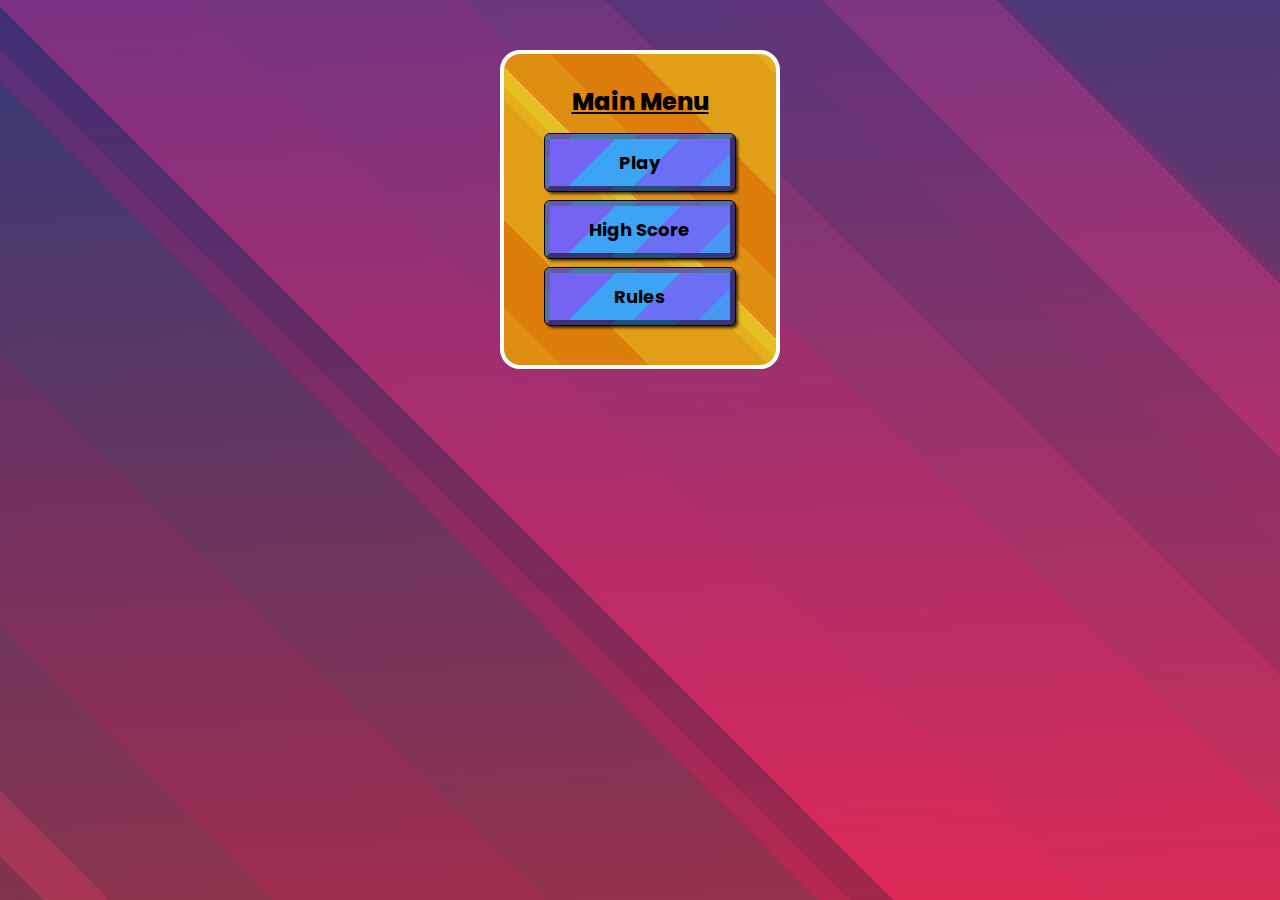
<file: index.html>
<!DOCTYPE html>
<html lang="en">
<head>
    <meta charset="UTF-8">
    <meta name="viewport" content="width=device-width, initial-scale=1.0">

    <!-- -=-=--=-=-=-=- SEO =-=-=-=-=-=- -->
    <meta name="description" content="Play Rock Paper Scissors online for free! Smooth animations, score tracking, mobile-friendly, fun for all ages, no ads, no downloads.">
    <!-- Basic SEO -->
    <meta name="keywords" content="
    rock paper scissors,
    rps game,
    online rps,
    rps game GitHub,
    rps code example,
    rps game project,
    make a game with html css js,
    html css game,
    game logic example,
    frontend project,
    javascript projects for beginners,
    web game development,
    interactive browser game,
    fun interactive game,
    free interactive games,
    click based games,
    button click games,
    score tracking game,
    rps tournament mode,
    local multiplayer games,
    keyboard games,
    mouse games,
    web games with animation,
    responsive web games,
    mobile friendly games,
    responsive design games,
    creative browser games,
    RPS with UI,
    game UI project,
    simple animation games,
    mini javascript games,
    games without login,
    play now games,
    zero-install games,
    touchscreen games,
    low storage games,
    lightweight games,
    html5 arcade games,
    classic web games,
    arcade style game,
    small online games,
    creative coding projects,
    browser logic games,
    gesture recognition game,
    scissors paper stone,
    rock paper scissors variations,
    best of three rps game,
    infinite play rps,
    animated rock paper scissors,
    fun with JavaScript,
    html game idea,
    rock paper scissors online multiplayer,
    javascript mini project,
    student portfolio game,
    rps portfolio example,
    stylized game UI,
    gamified UI example,
    css animations game,
    learn js with game,
    RPS challenge,
    game logic tutorial,
    rps web app,
    web based fun app,
    no backend games,
    frontend only games
    ">
    
    <meta name="author" content="Nijamul Hasan Fahad" />
    <meta name="robots" content="index, follow" />
    
    <!-- Open Graph / Facebook -->
    <meta property="og:type" content="website" />
    <meta property="og:title" content="RPS Game - Play Rock Paper Scissors Online" />
    <meta property="og:description" content="Challenge yourself with the classic Rock Paper Scissors game online. Have fun and compete with friends!" />
    <meta property="og:url" content="https://nijamulhasan.github.io/RPS/" />
    <meta property="og:image" content="https://nijamulhasan.github.io/RPS/card-icon.jpg" />
    
    <!-- Twitter Card -->
    <meta name="twitter:card" content="summary_large_image" />
    <meta name="twitter:title" content="RPS Game - Play Rock Paper Scissors Online" />
    <meta name="twitter:description" content="Challenge yourself with the classic Rock Paper Scissors game online. Have fun and compete with friends!" />
    <meta name="twitter:image" content="https://nijamulhasan.github.io/RPS/card-icon.jpg" />
    <meta name="twitter:site" content="@yourtwitterhandle" />
    
    <!-- =============SEO End======= -->
    <link rel="canonical" href="https://nijamulhasan.github.io/RPS/" />
    <!-- GOOGLE FONTS -->
    <link rel="preconnect" href="https://fonts.googleapis.com">
    <link rel="preconnect" href="https://fonts.gstatic.com" crossorigin>
    <link href="https://fonts.googleapis.com/css2?family=Poppins:ital,wght@0,100;0,200;0,300;0,400;0,500;0,600;0,700;0,800;0,900;1,100;1,200;1,300;1,400;1,500;1,600;1,700;1,800;1,900&display=swap" rel="stylesheet">
    <!-- end -->

    <!-- ---------FONT AWESOME--------------- -->
    <link rel="stylesheet" href="https://cdnjs.cloudflare.com/ajax/libs/font-awesome/6.7.2/css/all.min.css">
    <!-- -----------FONT AWESOME END--------- -->

    <!-- ----------- MY STYLES ----------- -->
    <link rel="stylesheet" href="style.css">
    <link rel="stylesheet" href="responsive.css">
    <!-- --------- MY STYLES END --------- -->
    <!-- icon -->
    <link rel="icon" type="image/x-icon" href="Paper.png">

    <title>Rock Paper Scissor - Main Menu</title>
</head>
<body id="index">
    <div class="main_menu">
        <h2>Main Menu</h2>
        <button><a href="game.html">Play</a></button>
        <button><a href="highscore.html">High Score</a></button>
        <button onclick="goToRules('index.html')">Rules</button>
    </div>
    <script src="https://cdnjs.cloudflare.com/ajax/libs/jquery/3.7.1/jquery.min.js"></script>
    <script src="index.js"></script>
</body>
</html>
</file>
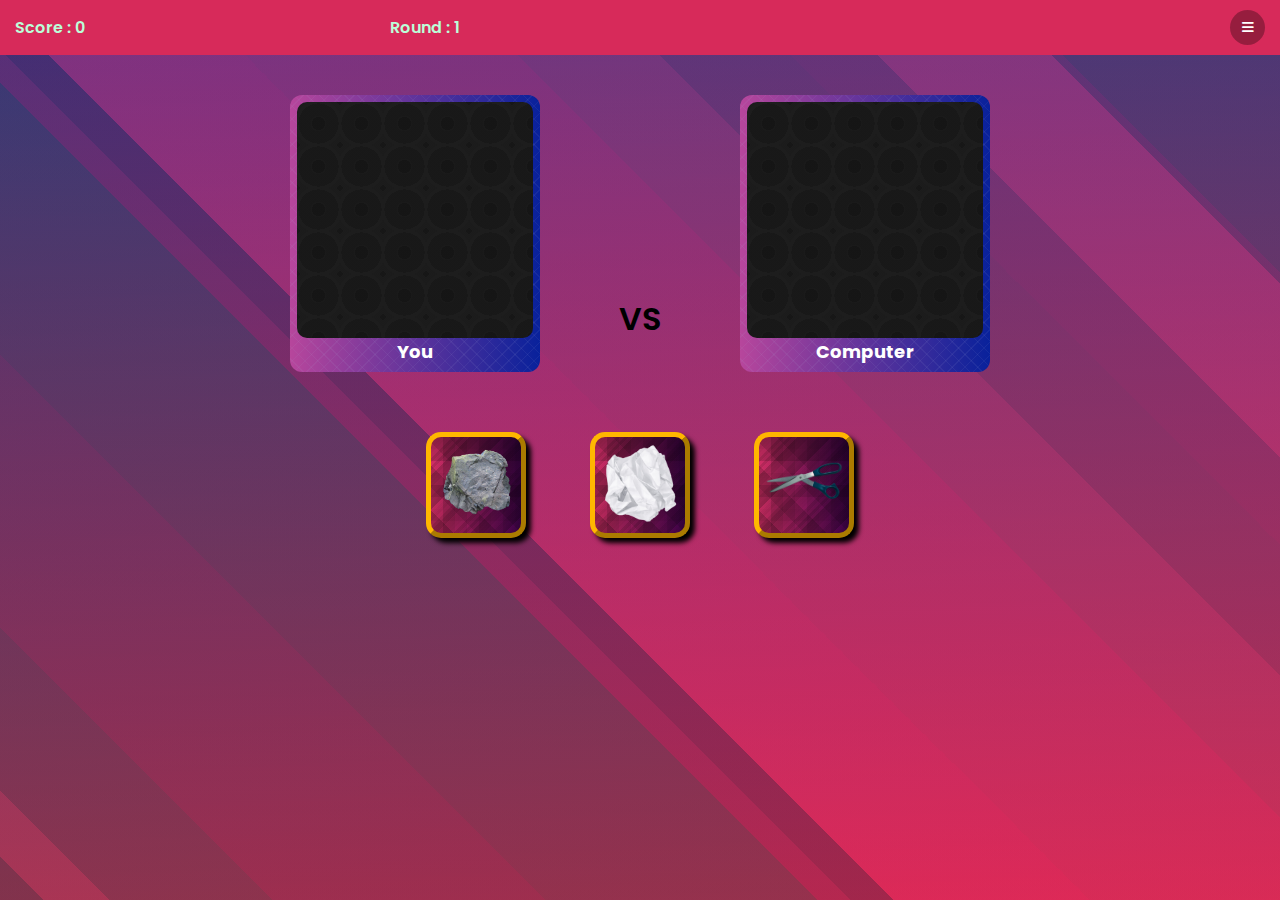
<file: game.html>
<!DOCTYPE html>
<html lang="en">
<head>
    <meta charset="UTF-8">
    <meta name="viewport" content="width=device-width, initial-scale=1.0">
    <!-- GOOGLE FONTS -->
    <link rel="preconnect" href="https://fonts.googleapis.com">
    <link rel="preconnect" href="https://fonts.gstatic.com" crossorigin>
    <link href="https://fonts.googleapis.com/css2?family=Poppins:ital,wght@0,100;0,200;0,300;0,400;0,500;0,600;0,700;0,800;0,900;1,100;1,200;1,300;1,400;1,500;1,600;1,700;1,800;1,900&display=swap" rel="stylesheet">
    <!-- end -->
    <link rel="stylesheet" href="https://cdnjs.cloudflare.com/ajax/libs/font-awesome/6.7.2/css/all.min.css">
    <link rel="stylesheet" href="style.css">
    <link rel="stylesheet" href="responsive.css">
    <link rel="icon" type="image/x-icon" href="Paper.png">
    <title>Rock Paper Scissor - Game</title>
</head>
<body>
    <div class="result_popup hidden">
        <h2 class="WINorLOSEorDRAW">Final Result</h2>
        <table>
            <thead>
                <tr>
                    <th></th>
                    <th>YOU</th>
                    <th>COMPUTER</th>
                </tr>
            </thead>
            <tbody>
                <tr>
                    <td>WIN</td>
                    <td>1</td>
                    <td>3</td>
                </tr>
                <tr>
                    <td>LOSE</td>
                    <td>2</td>
                    <td>1</td>
                </tr>
                <tr>
                    <td>DRAW</td>
                    <td>5</td>
                    <td>0</td>
                </tr>
                <tr>
                    <td>SCORE</td>
                    <td>10</td>
                    <td>11</td>
                </tr>
            </tbody>
        </table>
        <button><a href="index.html">OK</a></button>
    </div>
    <nav>
        <div class="score">
            <p class="scr">Score : 0</p>
        </div>
        <div class="rounds">
            <p class="rnd">Round : 1</p>
        </div>
        <div class="links">
            <button><i class="fa-solid fa-bars"></i></button>
        </div>
        <div class="dropdown hidden">
            <ul>
                <li><button onclick="goToRules('game.html')">Rules</button></li>
                <hr>
                <li><a href="index.html">Exit</a></li>
            </ul>
        </div>
    </nav>
    <div class="moves_box">
        <div class="user">
            <div class="img_move img1">
            </div>
            <div class="noun">You</div>
        </div>
        <div class="VS">
            <h1>VS</h1>
        </div>
        <div class="computer">
            <div class="img_move img2">
            </div>
            <div class="noun">Computer</div>
        </div>
    </div>
    <div class="input_box">
        <button class="inp_btn i1"><img src="Rock.png" alt="Rock"></button>
        <button class="inp_btn i2"><img src="Paper.png" alt="Paper"></button>
        <button class="inp_btn i3"><img src="Scissor.png" alt="Scissor"></button>
    </div>
    <div class="status">YOU WIN or LOSE</div>
    <script src="https://cdnjs.cloudflare.com/ajax/libs/jquery/3.7.1/jquery.min.js"></script>
    <script src="index.js"></script>
</body>
</html>
</file>
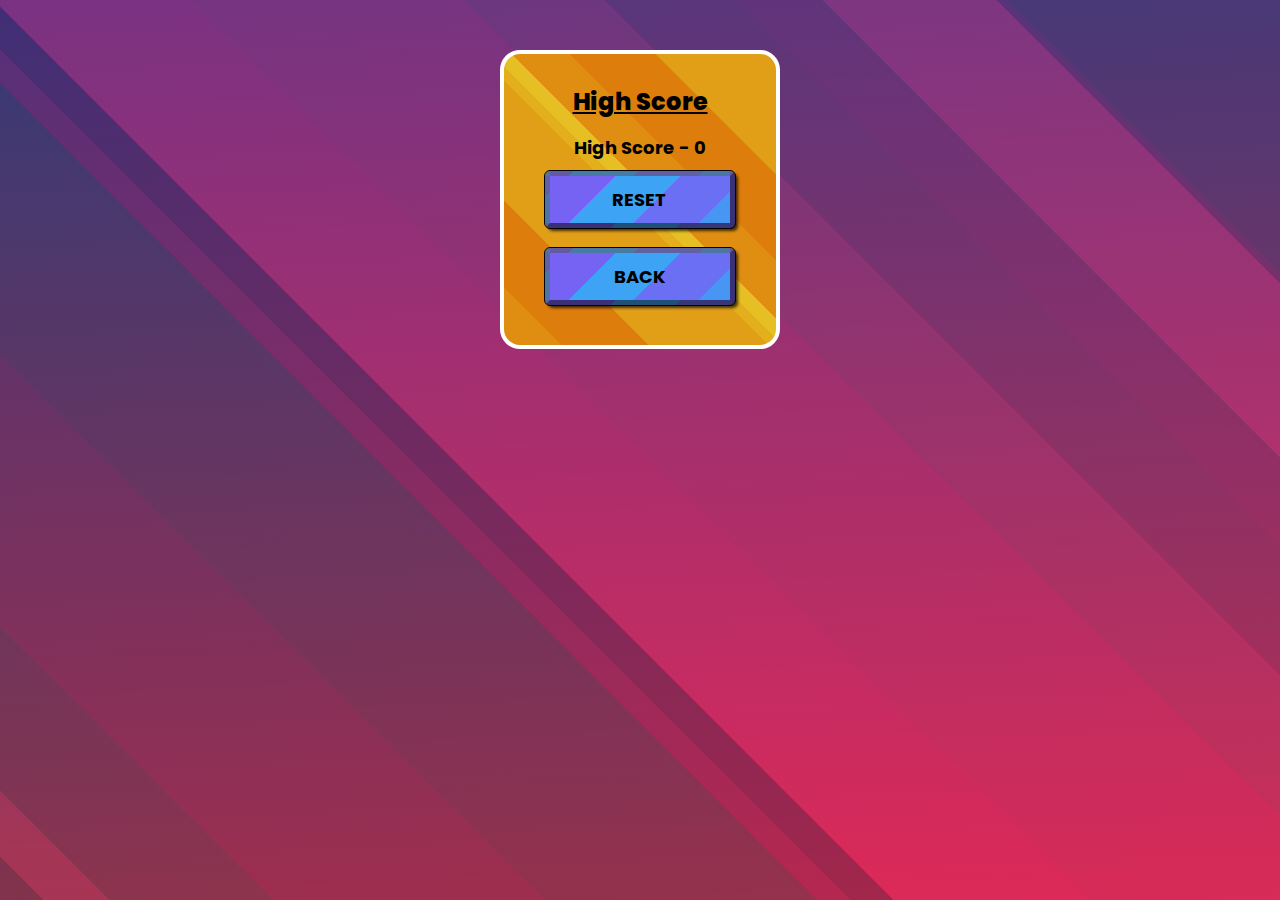
<file: highscore.html>
<!DOCTYPE html>
<html lang="en">
<head>
    <meta charset="UTF-8">
    <meta name="viewport" content="width=device-width, initial-scale=1.0">
    <!-- GOOGLE FONTS -->
    <link rel="preconnect" href="https://fonts.googleapis.com">
    <link rel="preconnect" href="https://fonts.gstatic.com" crossorigin>
    <link href="https://fonts.googleapis.com/css2?family=Poppins:ital,wght@0,100;0,200;0,300;0,400;0,500;0,600;0,700;0,800;0,900;1,100;1,200;1,300;1,400;1,500;1,600;1,700;1,800;1,900&display=swap" rel="stylesheet">
    <!-- end -->
    <link rel="stylesheet" href="https://cdnjs.cloudflare.com/ajax/libs/font-awesome/6.7.2/css/all.min.css">
    <link rel="stylesheet" href="style.css">
    <link rel="stylesheet" href="responsive.css">
    <link rel="icon" type="image/x-icon" href="Paper.png">
    <title>Rock Paper Scissor - High Score</title>
</head>
<body id="highscore">
    <div class="panal">
        <h2>High Score</h2>
        <p class="high_score_space"></p>
        <button class="reset_btn" onclick="reset()">RESET</button>
        <button><a href="index.html" class="back_btn">BACK</a></button>
    </div>
    <script src="https://cdnjs.cloudflare.com/ajax/libs/jquery/3.7.1/jquery.min.js"></script>
    <script src="index.js"></script>
</body>
</html>
</file>
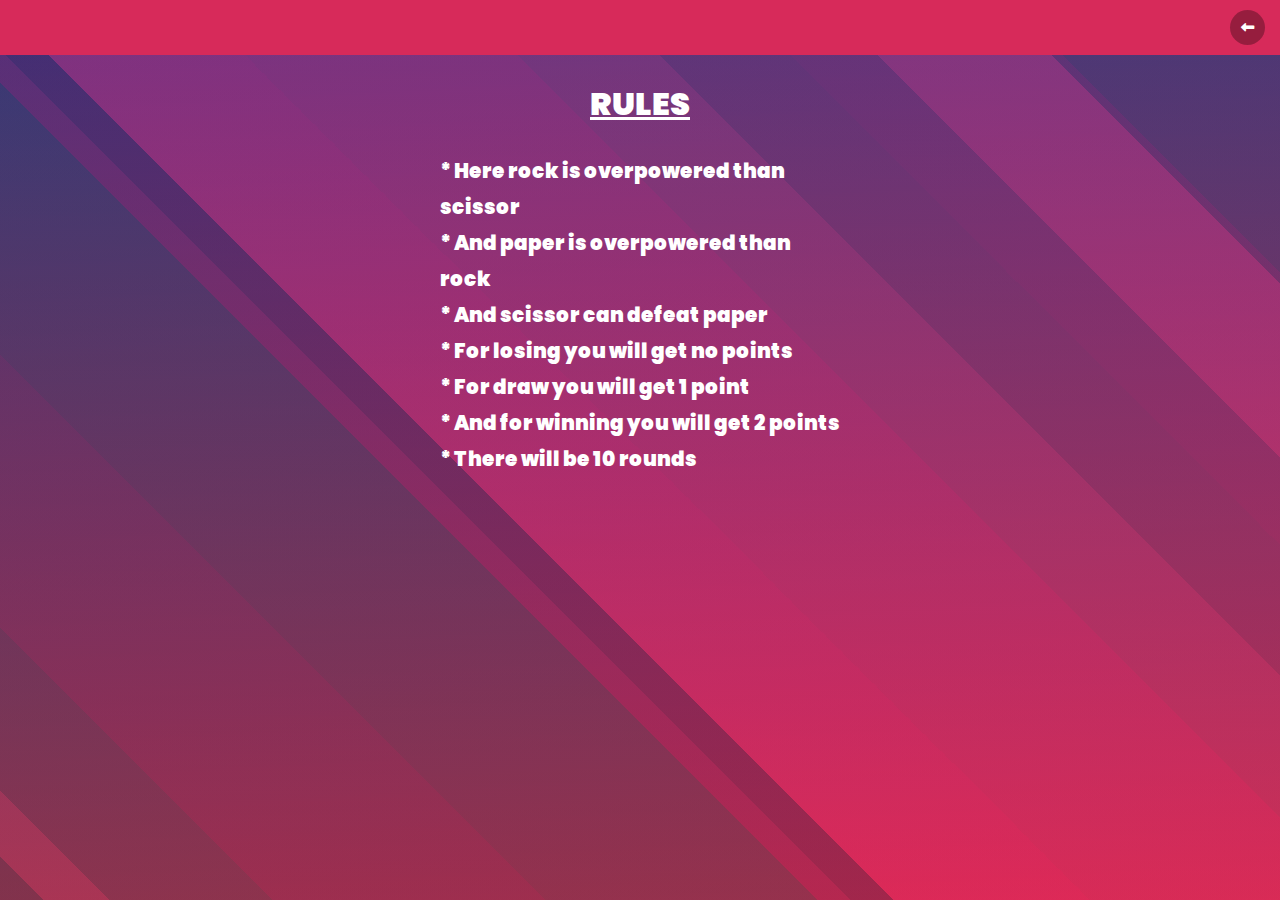
<file: rules.html>
<!DOCTYPE html>
<html lang="en">
<head>
    <meta charset="UTF-8">
    <meta name="viewport" content="width=device-width, initial-scale=1.0">

    <!-- -=-=--=-=-=-=- SEO =-=-=-=-=-=- -->
    <meta name="description" content="Play Rock Paper Scissors online for free! Smooth animations, score tracking, mobile-friendly, fun for all ages, no ads, no downloads.">
    <!-- Basic SEO -->
    <meta name="keywords" content="
    rock paper scissors,
    rps game,
    online rps,
    rps game GitHub,
    rps code example,
    rps game project,
    make a game with html css js,
    html css game,
    game logic example,
    frontend project,
    javascript projects for beginners,
    web game development,
    interactive browser game,
    fun interactive game,
    free interactive games,
    click based games,
    button click games,
    score tracking game,
    rps tournament mode,
    local multiplayer games,
    keyboard games,
    mouse games,
    web games with animation,
    responsive web games,
    mobile friendly games,
    responsive design games,
    creative browser games,
    RPS with UI,
    game UI project,
    simple animation games,
    mini javascript games,
    games without login,
    play now games,
    zero-install games,
    touchscreen games,
    low storage games,
    lightweight games,
    html5 arcade games,
    classic web games,
    arcade style game,
    small online games,
    creative coding projects,
    browser logic games,
    gesture recognition game,
    scissors paper stone,
    rock paper scissors variations,
    best of three rps game,
    infinite play rps,
    animated rock paper scissors,
    fun with JavaScript,
    html game idea,
    rock paper scissors online multiplayer,
    javascript mini project,
    student portfolio game,
    rps portfolio example,
    stylized game UI,
    gamified UI example,
    css animations game,
    learn js with game,
    RPS challenge,
    game logic tutorial,
    rps web app,
    web based fun app,
    no backend games,
    frontend only games
    ">
    
    <meta name="author" content="Nijamul Hasan Fahad" />
    <meta name="robots" content="index, follow" />
    
    <!-- Open Graph / Facebook -->
    <meta property="og:type" content="website" />
    <meta property="og:title" content="RPS Game - Play Rock Paper Scissors Online" />
    <meta property="og:description" content="Challenge yourself with the classic Rock Paper Scissors game online. Have fun and compete with friends!" />
    <meta property="og:url" content="https://nijamulhasan.github.io/RPS/" />
    <meta property="og:image" content="https://nijamulhasan.github.io/RPS/card-icon.jpg" />
    
    <!-- Twitter Card -->
    <meta name="twitter:card" content="summary_large_image" />
    <meta name="twitter:title" content="RPS Game - Play Rock Paper Scissors Online" />
    <meta name="twitter:description" content="Challenge yourself with the classic Rock Paper Scissors game online. Have fun and compete with friends!" />
    <meta name="twitter:image" content="https://nijamulhasan.github.io/RPS/card-icon.jpg" />
    <meta name="twitter:site" content="@yourtwitterhandle" />
    
    <!-- =============SEO End======= -->
    <link rel="canonical" href="https://nijamulhasan.github.io/RPS/" />
    <!-- GOOGLE FONTS -->
    <link rel="preconnect" href="https://fonts.googleapis.com">
    <link rel="preconnect" href="https://fonts.gstatic.com" crossorigin>
    <link href="https://fonts.googleapis.com/css2?family=Poppins:ital,wght@0,100;0,200;0,300;0,400;0,500;0,600;0,700;0,800;0,900;1,100;1,200;1,300;1,400;1,500;1,600;1,700;1,800;1,900&display=swap" rel="stylesheet">
    <!-- end -->

    <!-- ---------FONT AWESOME--------------- -->
    <link rel="stylesheet" href="https://cdnjs.cloudflare.com/ajax/libs/font-awesome/6.7.2/css/all.min.css">
    <!-- -----------FONT AWESOME END--------- -->

    <!-- ----------- MY STYLES ----------- -->
    <link rel="stylesheet" href="style.css">
    <link rel="stylesheet" href="responsive.css">
    <!-- --------- MY STYLES END --------- -->
    <!-- icon -->
    <link rel="icon" type="image/x-icon" href="Paper.png">

    <title>Rock Paper Scissor - Rules</title>
</head>
<body id="rules">
    <nav>
        <button onclick="goBack()"><i class="fa-solid fa-left-long"></i></button>
    </nav>
    <div class="box">
        <h1>RULES</h1>
        <p>* Here rock is overpowered than scissor</p>
        <p>* And paper is overpowered than rock</p>
        <p>* And scissor can defeat paper</p>
        <p>* For losing you will get no points</p>
        <p>* For draw you will get 1 point</p>
        <p>* And for winning you will get 2 points</p>
        <p>* There will be 10 rounds</p>
        </div>
    <script src="https://cdnjs.cloudflare.com/ajax/libs/jquery/3.7.1/jquery.min.js"></script>
    <script src="index.js"></script>
</body>
</html>
</file>
<file: style.css>
/*----------Basic Style----------*/
*{
    margin: 0;
    padding: 0;
    font-family: "Poppins", sans-serif;
    box-sizing: border-box;
    text-decoration: none;
    font-weight: 600;
}
html, body {
    margin: 0;
    padding: 0;
    overflow-x: hidden;
    width: 100%;
}

body{
    height: 100vh;
    background-image: linear-gradient(45deg, rgba(38, 21, 12, 0.36) 0%, rgba(38, 21, 12, 0.36) 2%,rgba(145, 27, 35, 0.36) 2%, rgba(145, 27, 35, 0.36) 5%,rgba(65, 22, 18, 0.36) 5%, rgba(65, 22, 18, 0.36) 39%,rgba(11, 19, 6, 0.36) 39%, rgba(11, 19, 6, 0.36) 41%,rgba(172, 28, 41, 0.36) 41%, rgba(172, 28, 41, 0.36) 69%,rgba(118, 25, 29, 0.36) 69%, rgba(118, 25, 29, 0.36) 79%,rgba(199, 30, 47, 0.36) 79%, rgba(199, 30, 47, 0.36) 87%,rgba(92, 24, 24, 0.36) 87%, rgba(92, 24, 24, 0.36) 100%),linear-gradient(45deg, rgba(86, 93, 205, 0.34) 0%, rgba(86, 93, 205, 0.34) 12.5%,rgba(158, 71, 211, 0.34) 12.5%, rgba(158, 71, 211, 0.34) 25%,rgba(110, 86, 207, 0.34) 25%, rgba(110, 86, 207, 0.34) 37.5%,rgba(254, 41, 220, 0.34) 37.5%, rgba(254, 41, 220, 0.34) 50%,rgba(230, 48, 218, 0.34) 50%, rgba(230, 48, 218, 0.34) 62.5%,rgba(182, 63, 214, 0.34) 62.5%, rgba(182, 63, 214, 0.34) 75%,rgba(206, 56, 216, 0.34) 75%, rgba(206, 56, 216, 0.34) 87.5%,rgba(134, 78, 209, 0.34) 87.5%, rgba(134, 78, 209, 0.34) 100%),linear-gradient(177deg, rgb(9, 74, 160),rgb(248, 53, 57));
}
ul{
    list-style: none;
}
a:link,a:visited{
    color: #fff;
}
img{
    width: 100%;
}
#index, #highscore, #rules{
    overflow: hidden;
}

/*----------Nav Style----------*/
/*----------Insider of Nav Style----------*/

.result_popup{
    position: absolute;
    top: 50%;
    left: 50%;
    transform: translate(-50%, -50%);
    width: 600px;
    background-image: radial-gradient(circle at center center, transparent,rgb(33,33,33)),repeating-linear-gradient(135deg, rgb(33,33,33) 0px, rgb(33,33,33) 2px,transparent 2px, transparent 10px,rgb(33,33,33) 10px, rgb(33,33,33) 11px,transparent 11px, transparent 21px),repeating-linear-gradient(45deg, rgb(47,47,47) 0px, rgb(47,47,47) 4px,transparent 4px, transparent 8px),linear-gradient(90deg, rgb(33,33,33),rgb(33,33,33));
    color: #fff;
    text-align: center;
    padding: 30px 20px;
    border-radius: 10px;
    outline: 4px solid #fff;
    outline-offset: -8px;
    z-index: 1;
}
.result_popup h2{
    text-align: center;
    text-decoration: underline;
}
.result_popup table{
    width: 100%;
}
.result_popup table th, .result_popup table td{
    padding: 10px;
}
.result_popup table tbody tr:nth-child(1){
    color: #21b400;
}
.result_popup table tbody tr:nth-child(2){
    color: #f64646;
}
.result_popup table tbody tr:nth-child(3){
    color: #4284ff;
}
.result_popup table tbody tr:nth-child(4){
    color: #ffcc00;
}
.result_popup button{
    margin-top: 20px;
    border: none;
    outline: 2px solid #fff;
    outline-offset: -4px;
    background-image: repeating-linear-gradient(45deg, rgb(80, 80, 80) 0px, rgb(80, 80, 80) 14px,rgb(81, 81, 81) 14px, rgb(81, 81, 81) 28px,rgb(86, 86, 86) 28px, rgb(86, 86, 86) 42px,rgb(83, 83, 83) 42px, rgb(83, 83, 83) 56px,rgb(82, 82, 82) 56px, rgb(82, 82, 82) 70px,rgb(88, 88, 88) 70px, rgb(88, 88, 88) 84px,rgb(85, 85, 85) 84px, rgb(85, 85, 85) 98px,rgb(87, 87, 87) 98px, rgb(87, 87, 87) 112px);
    border-radius: 5px;
}
.result_popup button a{
    font-weight: 700;   
    font-size: 18px;
    padding: 5px 100px;
    display: inline-block;
}
nav{
    background: #D72A5A;
    color: #bbffd9;
    padding: 10px 15px;
    position: relative;
}
nav::after{
    content: '';
    display: block;
    clear: both;
}
.score{
    width: 30%;
    float: left;
}
.rounds{
    width: 30%;
    float: left;
}
nav p{
    padding-top: 5px;
}
.links{
    float: right;
    text-align: right;
}
/* same design so i had to put this #rules button selector also */
.links button, #rules button{
    width: 35px;
    height: 35px;
    border: none;
    outline: none;
    background: rgba(0, 0, 0, 0.3);
    color: #fff;
    font-weight: 900;
    border-radius: 50%;
}
#rules button{
    float: right;
}
.dropdown{
    position: absolute;
    top: 55px;
    right: 15px;
    background: rgba(0, 0, 0, 0.5);
    display: inline-block;
}
.dropdown button{
    background: transparent;
    border: none;
    outline: none;
    color: #fff;
    font-size: 16px;
    cursor: pointer;
    padding: 7px 25px;
    display: block;
}
.dropdown a{
    padding: 7px 25px;
    display: block;
}
.hidden{
    display: none;
}
.visible{
    display: block;
}
/*----------UI Style----------*/
.moves_box{
    width: 700px;
    margin: 40px auto 0;
}
.moves_box::after{
    content: '';
    display: block;
    clear: both;
}
.user, .computer{
    background-image: repeating-linear-gradient(135deg, rgba(172, 176, 216,0.08) 0px, rgba(172, 176, 216,0.08) 1px,transparent 1px, transparent 9px),repeating-linear-gradient(45deg, rgba(172, 176, 216,0.08) 0px, rgba(172, 176, 216,0.08) 1px,transparent 1px, transparent 9px),linear-gradient(90deg, rgb(183, 70, 156),rgb(8, 33, 155));
    width: 250px;
    padding: 7px;
    border-radius: 12px;
    float: left;
}
.VS{
    width: 200px;
    text-align: center;
    padding-top: 200px;
    float: left;
}
.img_move{
    background-image: radial-gradient(circle at center center, rgba(46, 46, 46,0.05) 0%, rgba(46, 46, 46,0.05) 22%,rgba(136, 136, 136,0.05) 22%, rgba(136, 136, 136,0.05) 26%,rgba(106, 106, 106,0.05) 26%, rgba(106, 106, 106,0.05) 66%,rgba(196, 196, 196,0.05) 66%, rgba(196, 196, 196,0.05) 77%,rgba(166, 166, 166,0.05) 77%, rgba(166, 166, 166,0.05) 93%,rgba(76, 76, 76,0.05) 93%, rgba(76, 76, 76,0.05) 100%),radial-gradient(circle at center center, rgb(20,20,20) 0%, rgb(20,20,20) 8%,rgb(20,20,20) 8%, rgb(20,20,20) 46%,rgb(20,20,20) 46%, rgb(20,20,20) 60%,rgb(20,20,20) 60%, rgb(20,20,20) 80%,rgb(20,20,20) 80%, rgb(20,20,20) 82%,rgb(20,20,20) 82%, rgb(20,20,20) 100%); background-size: 43px 43px;
    width: 236px;
    height: 236px;
    border-radius: 10px;
}
.visible_rock{
    background-image: url("Rock.png"), radial-gradient(circle at center center, rgba(46, 46, 46,0.05) 0%, rgba(46, 46, 46,0.05) 22%,rgba(136, 136, 136,0.05) 22%, rgba(136, 136, 136,0.05) 26%,rgba(106, 106, 106,0.05) 26%, rgba(106, 106, 106,0.05) 66%,rgba(196, 196, 196,0.05) 66%, rgba(196, 196, 196,0.05) 77%,rgba(166, 166, 166,0.05) 77%, rgba(166, 166, 166,0.05) 93%,rgba(76, 76, 76,0.05) 93%, rgba(76, 76, 76,0.05) 100%),radial-gradient(circle at center center, rgb(20,20,20) 0%, rgb(20,20,20) 8%,rgb(20,20,20) 8%, rgb(20,20,20) 46%,rgb(20,20,20) 46%, rgb(20,20,20) 60%,rgb(20,20,20) 60%, rgb(20,20,20) 80%,rgb(20,20,20) 80%, rgb(20,20,20) 82%,rgb(20,20,20) 82%, rgb(20,20,20) 100%); background-size: 43px 43px;
    background-repeat: no-repeat;
    background-size: contain;
}
.visible_paper{
    background-image: url("Paper.png"), radial-gradient(circle at center center, rgba(46, 46, 46,0.05) 0%, rgba(46, 46, 46,0.05) 22%,rgba(136, 136, 136,0.05) 22%, rgba(136, 136, 136,0.05) 26%,rgba(106, 106, 106,0.05) 26%, rgba(106, 106, 106,0.05) 66%,rgba(196, 196, 196,0.05) 66%, rgba(196, 196, 196,0.05) 77%,rgba(166, 166, 166,0.05) 77%, rgba(166, 166, 166,0.05) 93%,rgba(76, 76, 76,0.05) 93%, rgba(76, 76, 76,0.05) 100%),radial-gradient(circle at center center, rgb(20,20,20) 0%, rgb(20,20,20) 8%,rgb(20,20,20) 8%, rgb(20,20,20) 46%,rgb(20,20,20) 46%, rgb(20,20,20) 60%,rgb(20,20,20) 60%, rgb(20,20,20) 80%,rgb(20,20,20) 80%, rgb(20,20,20) 82%,rgb(20,20,20) 82%, rgb(20,20,20) 100%); background-size: 43px 43px;
    background-repeat: no-repeat;
    background-size: contain;
}
.visible_scissor{
    background-image: url("Scissor.png"), radial-gradient(circle at center center, rgba(46, 46, 46,0.05) 0%, rgba(46, 46, 46,0.05) 22%,rgba(136, 136, 136,0.05) 22%, rgba(136, 136, 136,0.05) 26%,rgba(106, 106, 106,0.05) 26%, rgba(106, 106, 106,0.05) 66%,rgba(196, 196, 196,0.05) 66%, rgba(196, 196, 196,0.05) 77%,rgba(166, 166, 166,0.05) 77%, rgba(166, 166, 166,0.05) 93%,rgba(76, 76, 76,0.05) 93%, rgba(76, 76, 76,0.05) 100%),radial-gradient(circle at center center, rgb(20,20,20) 0%, rgb(20,20,20) 8%,rgb(20,20,20) 8%, rgb(20,20,20) 46%,rgb(20,20,20) 46%, rgb(20,20,20) 60%,rgb(20,20,20) 60%, rgb(20,20,20) 80%,rgb(20,20,20) 80%, rgb(20,20,20) 82%,rgb(20,20,20) 82%, rgb(20,20,20) 100%); background-size: 43px 43px;
    background-repeat: no-repeat;
    background-size: contain;
}
.noun{
    text-align: center;
    font-weight: 700;
    font-size: 18px;
    color: #fff;
}
/*----------Moves Button-(rock, paper, scissors) Style----------*/
.input_box{
    width: 700px;
    margin: 30px auto 0;
    text-align: center;
}
.input_box .inp_btn{
    width: 100px;
    background-image: repeating-linear-gradient(0deg, rgba(0, 0, 0, 0.11) 0px, rgba(0, 0, 0, 0.11) 12px, rgba(1, 1, 1, 0.16) 12px, rgba(1, 1, 1, 0.16) 24px, rgba(0, 0, 0, 0.14) 24px, rgba(0, 0, 0, 0.14) 36px, rgba(0, 0, 0, 0.23) 36px, rgba(0, 0, 0, 0.23) 48px, rgba(0, 0, 0, 0.12) 48px, rgba(0, 0, 0, 0.12) 60px, rgba(1, 1, 1, 0.07) 60px, rgba(1, 1, 1, 0.07) 72px, rgba(0, 0, 0, 0.21) 72px, rgba(0, 0, 0, 0.21) 84px, rgba(0, 0, 0, 0.24) 84px, rgba(0, 0, 0, 0.24) 96px, rgba(1, 1, 1, 0.23) 96px, rgba(1, 1, 1, 0.23) 108px, rgba(1, 1, 1, 0.07) 108px, rgba(1, 1, 1, 0.07) 120px, rgba(0, 0, 0, 0.01) 120px, rgba(0, 0, 0, 0.01) 132px, rgba(1, 1, 1, 0.22) 132px, rgba(1, 1, 1, 0.22) 144px, rgba(1, 1, 1, 0.24) 144px, rgba(1, 1, 1, 0.24) 156px, rgba(0, 0, 0, 0) 156px, rgba(0, 0, 0, 0) 168px, rgba(0, 0, 0, 0.12) 168px, rgba(0, 0, 0, 0.12) 180px), repeating-linear-gradient(90deg, rgba(1, 1, 1, 0.01) 0px, rgba(1, 1, 1, 0.01) 12px, rgba(1, 1, 1, 0.15) 12px, rgba(1, 1, 1, 0.15) 24px, rgba(0, 0, 0, 0.09) 24px, rgba(0, 0, 0, 0.09) 36px, rgba(0, 0, 0, 0.02) 36px, rgba(0, 0, 0, 0.02) 48px, rgba(0, 0, 0, 0.1) 48px, rgba(0, 0, 0, 0.1) 60px, rgba(1, 1, 1, 0.07) 60px, rgba(1, 1, 1, 0.07) 72px, rgba(1, 1, 1, 0.15) 72px, rgba(1, 1, 1, 0.15) 84px, rgba(0, 0, 0, 0.18) 84px, rgba(0, 0, 0, 0.18) 96px, rgba(1, 1, 1, 0.15) 96px, rgba(1, 1, 1, 0.15) 108px, rgba(1, 1, 1, 0.09) 108px, rgba(1, 1, 1, 0.09) 120px, rgba(1, 1, 1, 0.07) 120px, rgba(1, 1, 1, 0.07) 132px, rgba(1, 1, 1, 0.05) 132px, rgba(1, 1, 1, 0.05) 144px, rgba(0, 0, 0, 0.1) 144px, rgba(0, 0, 0, 0.1) 156px, rgba(1, 1, 1, 0.18) 156px, rgba(1, 1, 1, 0.18) 168px), repeating-linear-gradient(45deg, rgba(0, 0, 0, 0.24) 0px, rgba(0, 0, 0, 0.24) 16px, rgba(1, 1, 1, 0.06) 16px, rgba(1, 1, 1, 0.06) 32px, rgba(0, 0, 0, 0.16) 32px, rgba(0, 0, 0, 0.16) 48px, rgba(1, 1, 1, 0) 48px, rgba(1, 1, 1, 0) 64px, rgba(1, 1, 1, 0.12) 64px, rgba(1, 1, 1, 0.12) 80px, rgba(1, 1, 1, 0.22) 80px, rgba(1, 1, 1, 0.22) 96px, rgba(0, 0, 0, 0.24) 96px, rgba(0, 0, 0, 0.24) 112px, rgba(0, 0, 0, 0.25) 112px, rgba(0, 0, 0, 0.25) 128px, rgba(1, 1, 1, 0.12) 128px, rgba(1, 1, 1, 0.12) 144px, rgba(0, 0, 0, 0.18) 144px, rgba(0, 0, 0, 0.18) 160px, rgba(1, 1, 1, 0.03) 160px, rgba(1, 1, 1, 0.03) 176px, rgba(1, 1, 1, 0.1) 176px, rgba(1, 1, 1, 0.1) 192px), repeating-linear-gradient(135deg, rgba(1, 1, 1, 0.18) 0px, rgba(1, 1, 1, 0.18) 3px, rgba(0, 0, 0, 0.09) 3px, rgba(0, 0, 0, 0.09) 6px, rgba(0, 0, 0, 0.08) 6px, rgba(0, 0, 0, 0.08) 9px, rgba(1, 1, 1, 0.05) 9px, rgba(1, 1, 1, 0.05) 12px, rgba(0, 0, 0, 0.01) 12px, rgba(0, 0, 0, 0.01) 15px, rgba(1, 1, 1, 0.12) 15px, rgba(1, 1, 1, 0.12) 18px, rgba(0, 0, 0, 0.05) 18px, rgba(0, 0, 0, 0.05) 21px, rgba(1, 1, 1, 0.16) 21px, rgba(1, 1, 1, 0.16) 24px, rgba(1, 1, 1, 0.07) 24px, rgba(1, 1, 1, 0.07) 27px, rgba(1, 1, 1, 0.23) 27px, rgba(1, 1, 1, 0.23) 30px, rgba(0, 0, 0, 0.2) 30px, rgba(0, 0, 0, 0.2) 33px, rgba(0, 0, 0, 0.18) 33px, rgba(0, 0, 0, 0.18) 36px, rgba(1, 1, 1, 0.12) 36px, rgba(1, 1, 1, 0.12) 39px, rgba(1, 1, 1, 0.13) 39px, rgba(1, 1, 1, 0.13) 42px, rgba(1, 1, 1, 0.2) 42px, rgba(1, 1, 1, 0.2) 45px, rgba(1, 1, 1, 0.18) 45px, rgba(1, 1, 1, 0.18) 48px, rgba(0, 0, 0, 0.2) 48px, rgba(0, 0, 0, 0.2) 51px, rgba(1, 1, 1, 0) 51px, rgba(1, 1, 1, 0) 54px, rgba(0, 0, 0, 0.03) 54px, rgba(0, 0, 0, 0.03) 57px, rgba(1, 1, 1, 0.06) 57px, rgba(1, 1, 1, 0.06) 60px, rgba(1, 1, 1, 0) 60px, rgba(1, 1, 1, 0) 63px, rgba(0, 0, 0, 0.1) 63px, rgba(0, 0, 0, 0.1) 66px, rgba(1, 1, 1, 0.19) 66px, rgba(1, 1, 1, 0.19) 69px), linear-gradient(90deg, rgb(239, 53, 115), rgb(79, 2, 93));
    margin: 30px;
    border-radius: 15px;
    border: 5px outset #ffb700;
    box-shadow: 5px 5px 5px 0 #000;
}
.input_box .inp_btn:hover{
    box-shadow: 5px 5px 5px 0 #000 inset;
}
/*----------Status Style----------*/
.status{
    width: 800px;
    margin: 30px auto 0;
    border-radius: 15px;
    color: #fff;
    text-align: center;
    padding: 15px;
    position: absolute;
    bottom: 0;
    left: 50%;
    transform: translate(-50%, 0%);
}
.green{
    background-image: repeating-linear-gradient(-135deg, rgba(0,0,0,0.06),transparent,rgba(0,0,0,0.08),rgba(0,0,0,0.1),rgba(0,0,0,0.1),rgba(0,0,0,0.06),rgba(0,0,0,0.04),transparent,rgba(0,0,0,0.07),rgba(0,0,0,0.06),rgba(0,0,0,0.1) 3px),linear-gradient(90deg, rgb(73, 163, 71),rgb(116, 198, 33));
}
.red{
    background-image: repeating-linear-gradient(-135deg, rgba(0,0,0,0.04) 0px, rgba(0,0,0,0.04) 2px,transparent 2px, transparent 4px),linear-gradient(45deg, rgb(223, 43, 1),rgb(202, 124, 12));
}
.blue{
    background-image: repeating-linear-gradient(-135deg, rgba(255,255,255,0.04) 0px, rgba(255,255,255,0.04) 2px,transparent 2px, transparent 4px),linear-gradient(0deg, rgb(30, 35, 121),rgb(45, 106, 187));
}
/*----------main menu or index page style along with the high score panal style----------*/
.main_menu, .panal{
    width: 280px;
    margin: 50px auto;
    text-align: center;
    background-image: repeating-linear-gradient(45deg, rgb(223, 142, 17) 0px, rgb(223, 142, 17) 41px,rgb(221, 125, 11) 41px, rgb(221, 125, 11) 102px,rgb(225, 158, 23) 102px, rgb(225, 158, 23) 187px,rgb(227, 175, 29) 187px, rgb(227, 175, 29) 197px,rgb(229, 191, 35) 197px, rgb(229, 191, 35) 211px);
    border-radius: 20px;
    border: 4px solid #fff;
    padding: 30px 0;
}
.main_menu h2, .panal h2{
    text-decoration: underline;
    color: #000;
    margin-bottom: 15px;
    font-weight: 800;
    font-size: 24px
}
.main_menu button, .panal button{
    width: 70%;
    background-image: repeating-linear-gradient(135deg, rgb(118, 98, 243) 0px, rgb(118, 98, 243) 46px,rgb(61, 163, 245) 46px, rgb(61, 163, 245) 92px,rgb(107, 111, 244) 92px, rgb(107, 111, 244) 138px,rgb(72, 150, 244) 138px, rgb(72, 150, 244) 184px,rgb(95, 124, 244) 184px, rgb(95, 124, 244) 230px,rgb(49, 176, 245) 230px, rgb(49, 176, 245) 276px,rgb(130, 85, 243) 276px, rgb(130, 85, 243) 322px,rgb(84, 137, 244) 322px, rgb(84, 137, 244) 368px);
    margin: 10px auto;
    display: block;
    border: 5px outset rgba(0, 0, 0, 0.5);
    outline: 1px solid #000;
    box-shadow: 3px 3px 3px 0 rgba(0, 0, 0, 0.7);
    border-radius: 5px;
}
.main_menu button:nth-child(4){
    display: inline-block;
    margin-top: 0;
    padding: 10px 0;
    color: #000;
    font-weight: 700;
    font-size: 18px;
}
.main_menu button:hover, .panal button:hover{
    border: 5px inset rgba(0, 0, 0, 0.5);
    box-shadow: none;
}
.main_menu a, .panal a{
    display: inline-block;
    width: 100%;
    height: 100%;
    padding: 10px 0;
    color: #000;
    font-weight: 700;
    font-size: 18px;
}
.panal p{
    font-weight: 700;
    font-size: 18px;

}

/* -=-=-=-=-=-=-=- RULES Style code =-=-=-=-=-=-=-*/

#rules{
    color: #fff;
    line-height: 1.8;
}
#rules .box{
    width: 400px;
    margin: auto;
}
#rules h1{
    margin: 20px auto;
    text-align: center;
    text-decoration: underline;
    font-weight: 900;
}
#rules p{
    font-size: 20px;
    font-weight: 900;
}

/* -=-=-=-=-=-=-=- RULES and HIGH_SCORE Style code =-=-=-=-=-=-=-*/

#highscore .reset_btn{
    display: inline-block;
    padding: 10px 0;
    color: #000;
    font-weight: 700;
    font-size: 18px;
}
</file>
<file: responsive.css>
@media (max-width: 360px) {
    body, body * {
        font-size: 14px !important;
    
    }
    .main_menu, .panal{
        width: 60% !important;
        padding: 15px 0 !important;
    }
    .main_menu button a, .main_menu button, #highscore a, #highscore .reset_btn{
        padding: 3px !important;
    }
    nav{
        padding: 5px !important;
    }
    #rules buttonm, .links button{
        width: 30px !important;
        height: 30px !important;
    }
    #rules .box{
        width: 294px !important;
    }
    h2, h1{
        font-size: 24px !important;
    }
    .dropdown{
        top: 40px !important;
        right: 5px !important;
    }
    .moves_box{
        width: 340px;
        color: #fff;
    }
    .user, .computer{
        width: 145px !important;
        height: 145px !important;
    }
    .img_move{
        width: 130px !important;
        height: 116px !important;
    }
    .VS{
        width: 50px !important;
        padding-top: 100px;
    }
    .input_box{
        margin-top: 300px;
        width: 360px;
    }
    .input_box .inp_btn{
        width: 65px !important;
        height: 65px !important;
        border: 2px inset #ffb700 !important;
        border-radius: 50%;
        margin: 13px;
    }
    .input_box .inp_btn img{
        width: 80% !important;
        margin: 10%;
    }
    .status{
        width: 100% !important;
    }
    .result_popup{
        width: 75% !important;
    }
    .result_popup table{
        margin: 15px 0 !important;
    }
    .result_popup table th, .result_popup table td{
        padding: 4px !important;
    }
}
</file>
